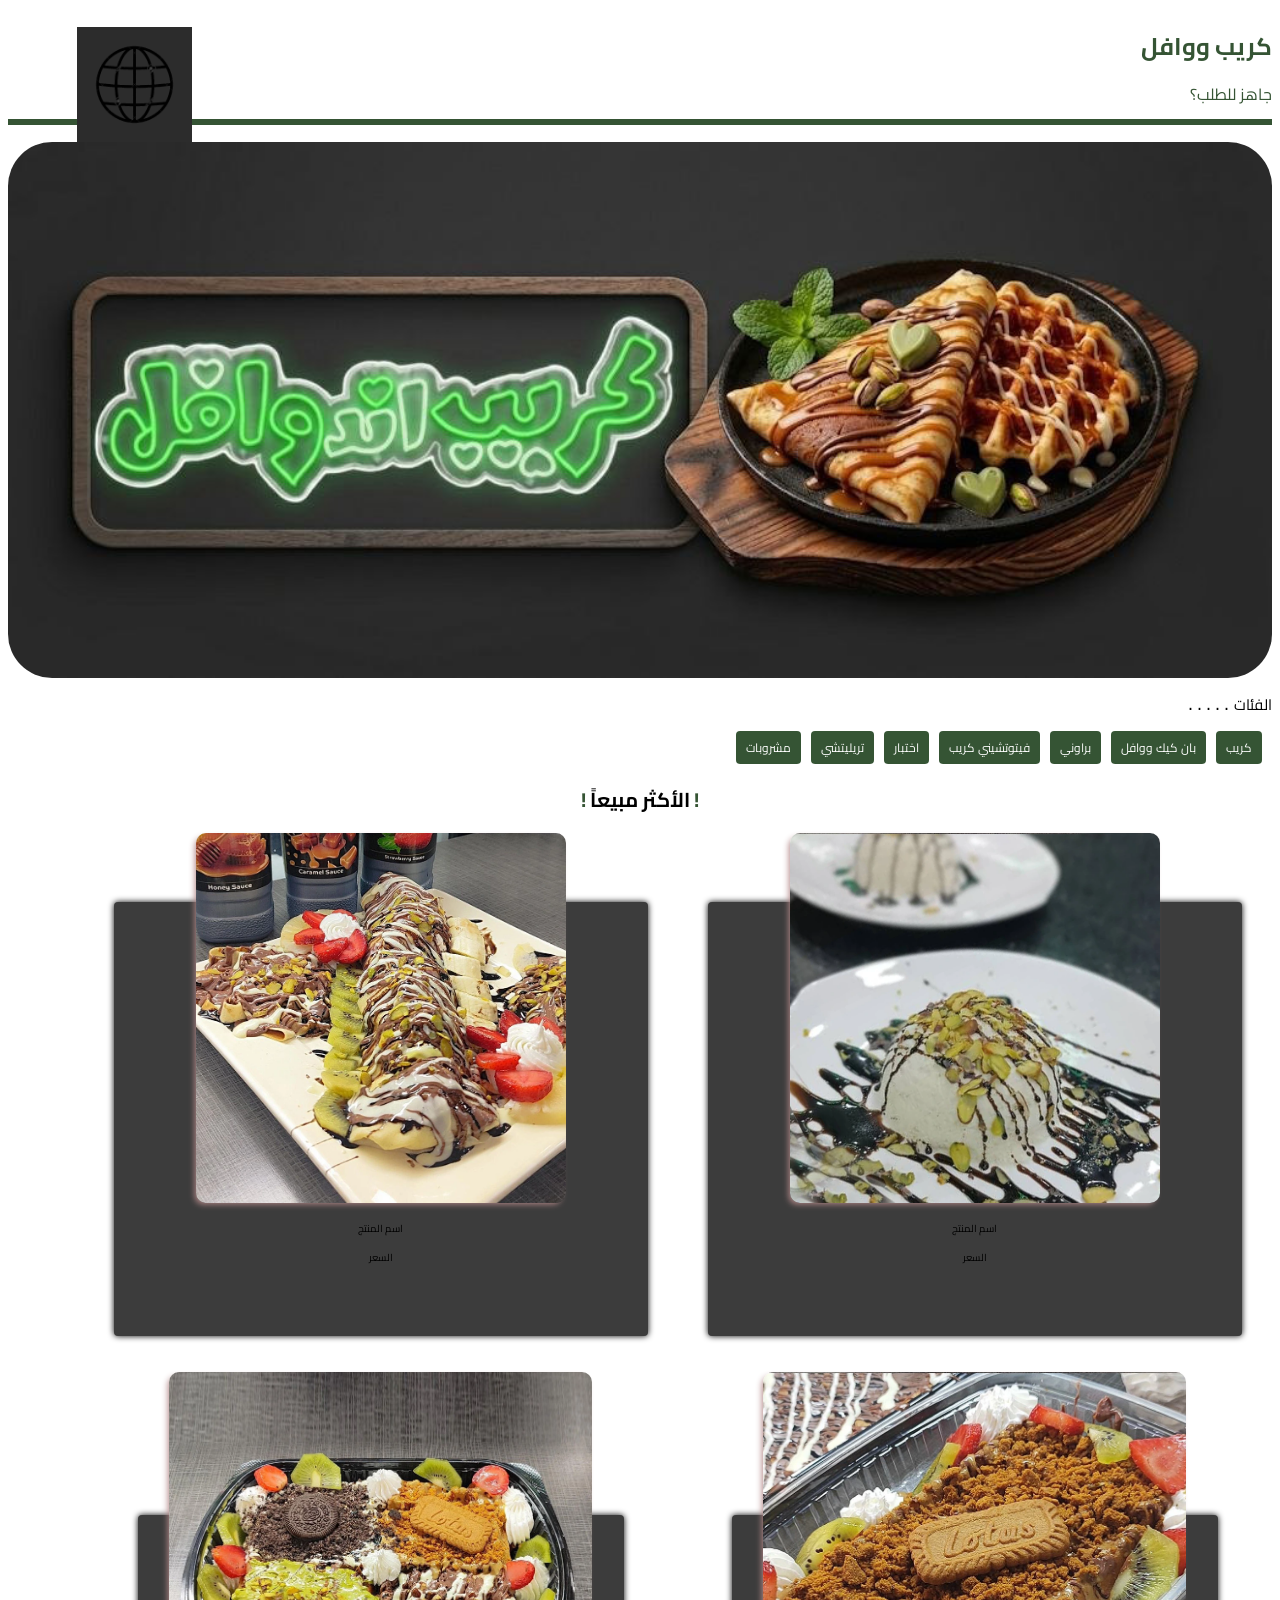
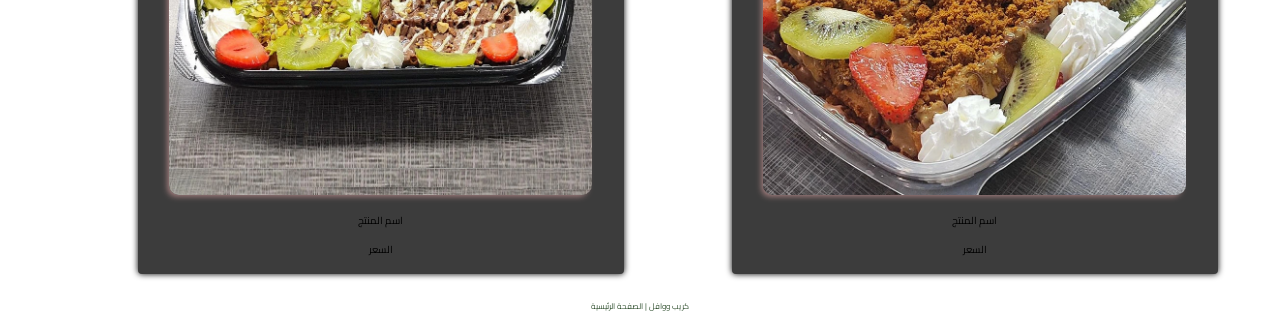
<file: index.html>
<!DOCTYPE html>
<html lang="ar" dir="rtl">
    <head>
        <meta name="viewport" content="width=device-width, initial-scale=1.0, maximum-scale=1.0, user-scalable=no">
        <meta charset="UTF-8">
        <title>كريب ووافل</title>
        <link rel="stylesheet" href="style.css">
        <link rel="preconnect" href="https://fonts.googleapis.com">
        <link rel="preconnect" href="https://fonts.gstatic.com" crossorigin>
        <link href="https://fonts.googleapis.com/css2?family=Cairo:wght@400;700&display=swap" rel="stylesheet">
        <style>
            /* RTL adjustments for the Arabic version only */
            body {
                font-family: "Cairo", sans-serif;
            }
            header {
                text-align: right;
            }
            .lang {
                margin-left: 0;
                margin-right: 60%;
            }
            h1 {
                font-family: "Cairo", sans-serif;
            }
        </style>
    </head>
    <body>
        <header>
            <h1>كريب ووافل</h1>
            <a href="index2.html"><img src="picture/lan.png" alt="تغيير اللغة" class="lang"></a>
            <p class="re">جاهز للطلب؟</p>
           <hr>
        </header>
        <img src="picture/1.jpg" alt="" class="logo">
        <nav>
            <!-- <input type="text" search="search" placeholder="search for products"> -->
            <p class="ca">الفئات <span class="point">.....</span></p>
            <div class="category">
            <a href="internallinks/crepe.html"><p class="cate">كريب</p></a>
            <a href="internallinks/panandwaf.html"><p class="cate">بان كيك ووافل</p></a>
            <a href="internallinks/brownie.html"><p class="cate">براوني</p></a>
            <a href="internallinks/fettuccine.html"><p class="cate">فيتوتشيني كريب</p></a>
            <a href="internallinks/test.html"><p class="cate">اختبار</p></a>
            <a href="internallinks/"><p class="cate">تريليتشي</p></a>
            <p class="cate">مشروبات</p>
            </div>
        </nav>
        <main>
            <p class="bp"><span class="bpFL">!</span> الأكثر مبيعاً <span class="bpFL">!</span></p>
            <section class="products">
                <div class="product1">
                    <img src="picture/p1.webp" alt="منتج 1" class="ProductPic" loading="lazy">
                    <p>اسم المنتج</p>
                    <p>السعر</p>
                </div>
                <div class="product2">
                    <img src="picture/p2.webp" alt="منتج 2" class="ProductPic" loading="lazy">
                    <p>اسم المنتج</p>
                    <p>السعر</p>
                </div>
                <div class="product3">
                    <img src="picture/p3.webp" alt="منتج 3" class="ProductPic" loading="lazy">
                    <p>اسم المنتج</p>
                    <p>السعر</p>
                </div>
                <div class="product4">
                    <img src="picture/p4.webp" alt="منتج 4" class="ProductPic" loading="lazy">
                    <p>اسم المنتج</p>
                    <p>السعر</p>
                </div>

            </section>
        </main>
        <footer>
            <p>كريب ووافل | الصفحة الرئيسية</p>
        </footer>
    </body>

</html>
</file>
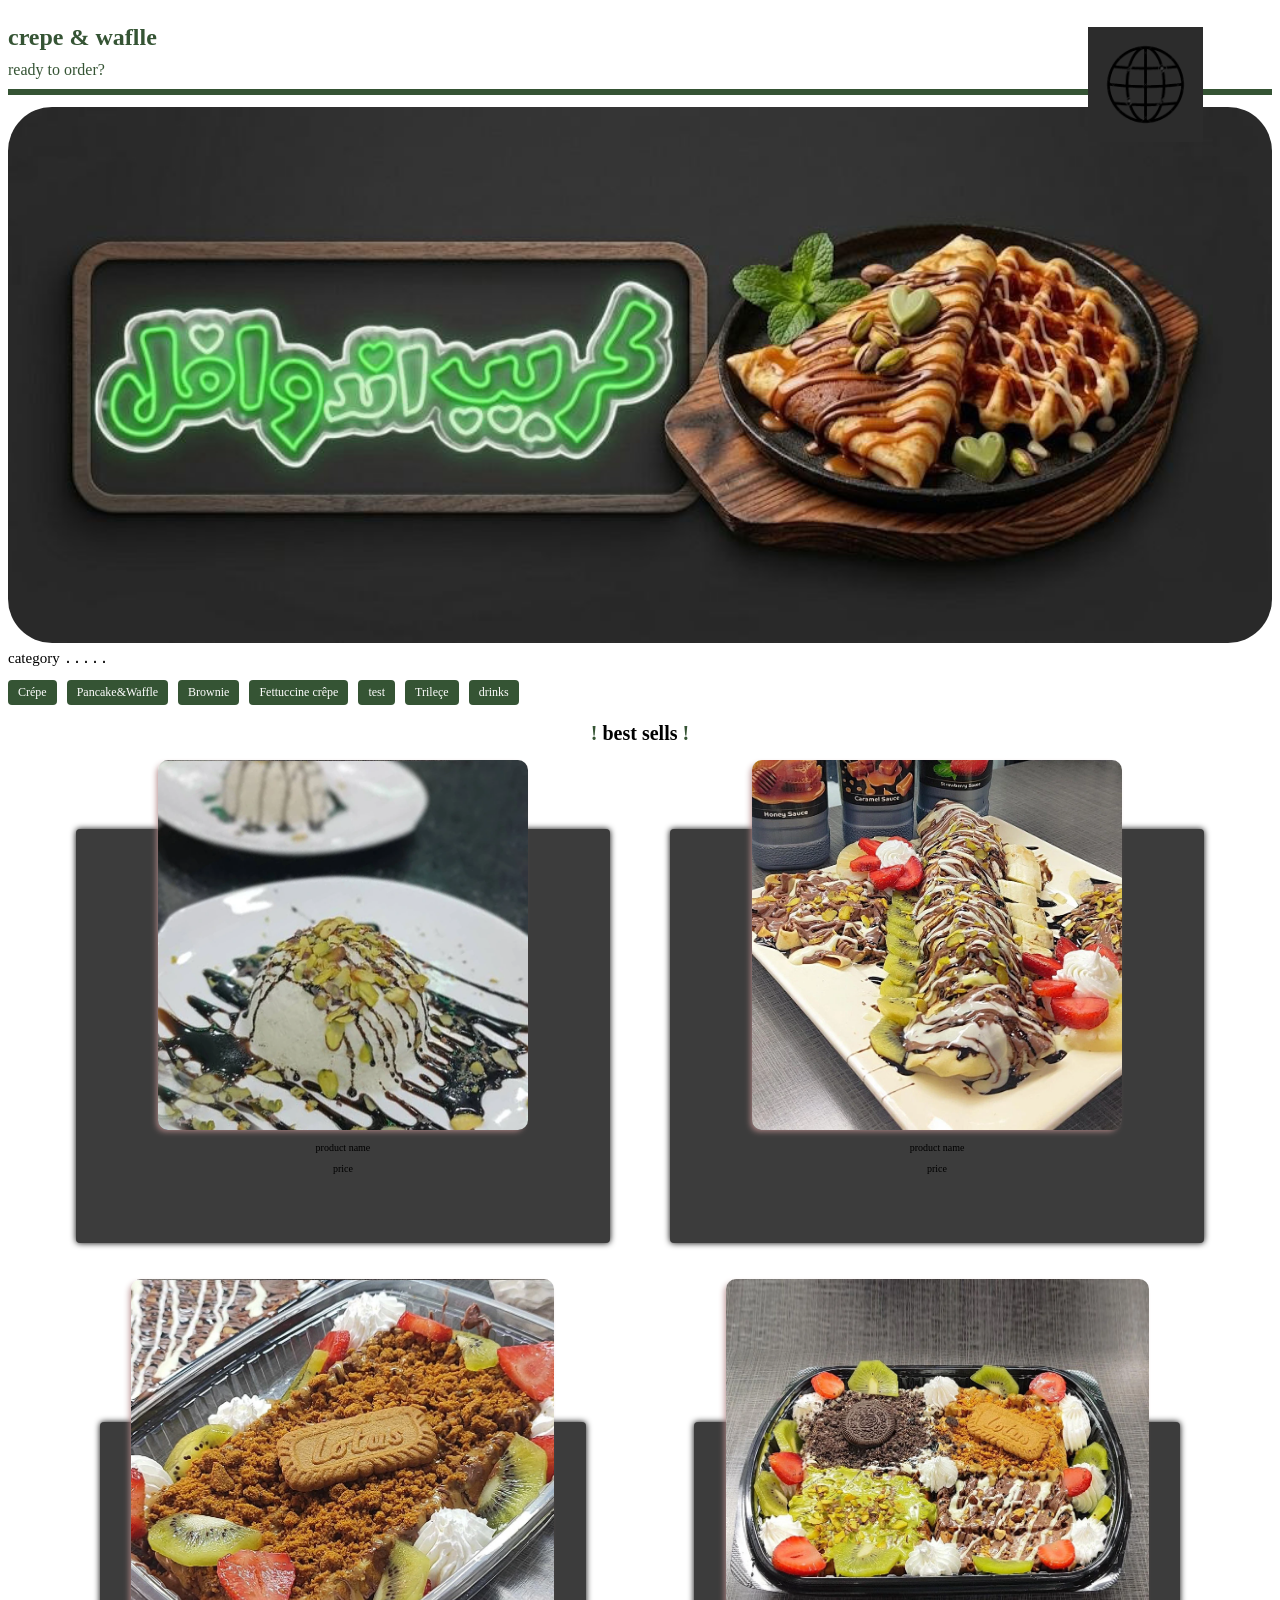
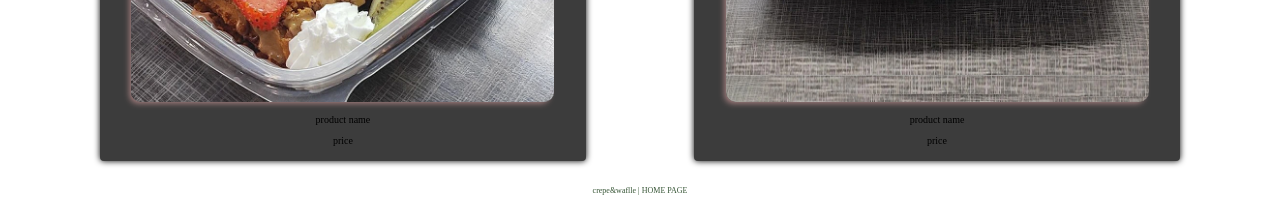
<file: index2.html>
<!DOCTYPE html>
<html>
    <head>
        <meta name="viewport" content="width=device-width, initial-scale=1.0, maximum-scale=1.0, user-scalable=no">
        <meta charset="UTF-8">
        <title>crepe & waflle</title>
        <link rel="stylesheet" href="style.css">
        <link rel="preconnect" href="https://fonts.googleapis.com">
        <link rel="preconnect" href="https://fonts.gstatic.com" crossorigin>
        <link href="https://fonts.googleapis.com/css2?family=Anton&display=swap" rel="stylesheet">
    </head>
    <body>
        <header>
            <h1>crepe & waflle</h1>
            <a href="index.html"><img src="picture/lan.png" alt="تغيير اللغة" class="lang" id="lan"></a>
            <p class="re">ready to order?</p>
           <hr>
        </header>
        <img src="picture/1.jpg" alt="" class="logo">
        <nav>
            <!-- <input type="text" search="search" placeholder="search for products"> -->
            <p class="ca">category <span class="point">.....</span></p>
            <div class="category">
            <a href="internallinks/crepe.html"><p class="cate">Crépe</p></a>
            <a href="internallinks/panandwaf.html"><p class="cate">Pancake&Waffle</p></a>
            <a href="internallinks/brownie.html"><p class="cate">Brownie</p></a>
            <a href="internallinks/fettuccine.html"><p class="cate">Fettuccine crêpe</p></a>
            <a href="internallinks/test.html"><p class="cate">test</p></a>
            <a href="internallinks/"><p class="cate">Trileçe</p></a>
            <p class="cate">drinks</p>
            </div>
        </nav>
        <main>
            <p class="bp"><span class="bpFL">!</span> best sells <span class="bpFL">!</span></p>
            <section class="products">
                <div class="product1">
                    <img src="picture/p1.webp" alt="product1" class="ProductPic" loading="lazy">
                    <p>product name</p>
                    <p>price</p>
                </div>
                <div class="product2">
                    <img src="picture/p2.webp" alt="product2" class="ProductPic" loading="lazy">
                    <p>product name</p>
                    <p>price</p>
                </div>
                <div class="product3">
                    <img src="picture/p3.webp" alt="product3" class="ProductPic" loading="lazy">
                    <p>product name</p>
                    <p>price</p>
                </div>
                <div class="product4">
                    <img src="picture/p4.webp" alt="product4" class="ProductPic" loading="lazy">
                    <p>product name</p>
                    <p>price</p>
                </div>

            </section>
        </main>
        <footer>
            <p>crepe&waflle | HOME PAGE</p>
        </footer>
    </body>

</html>
</file>
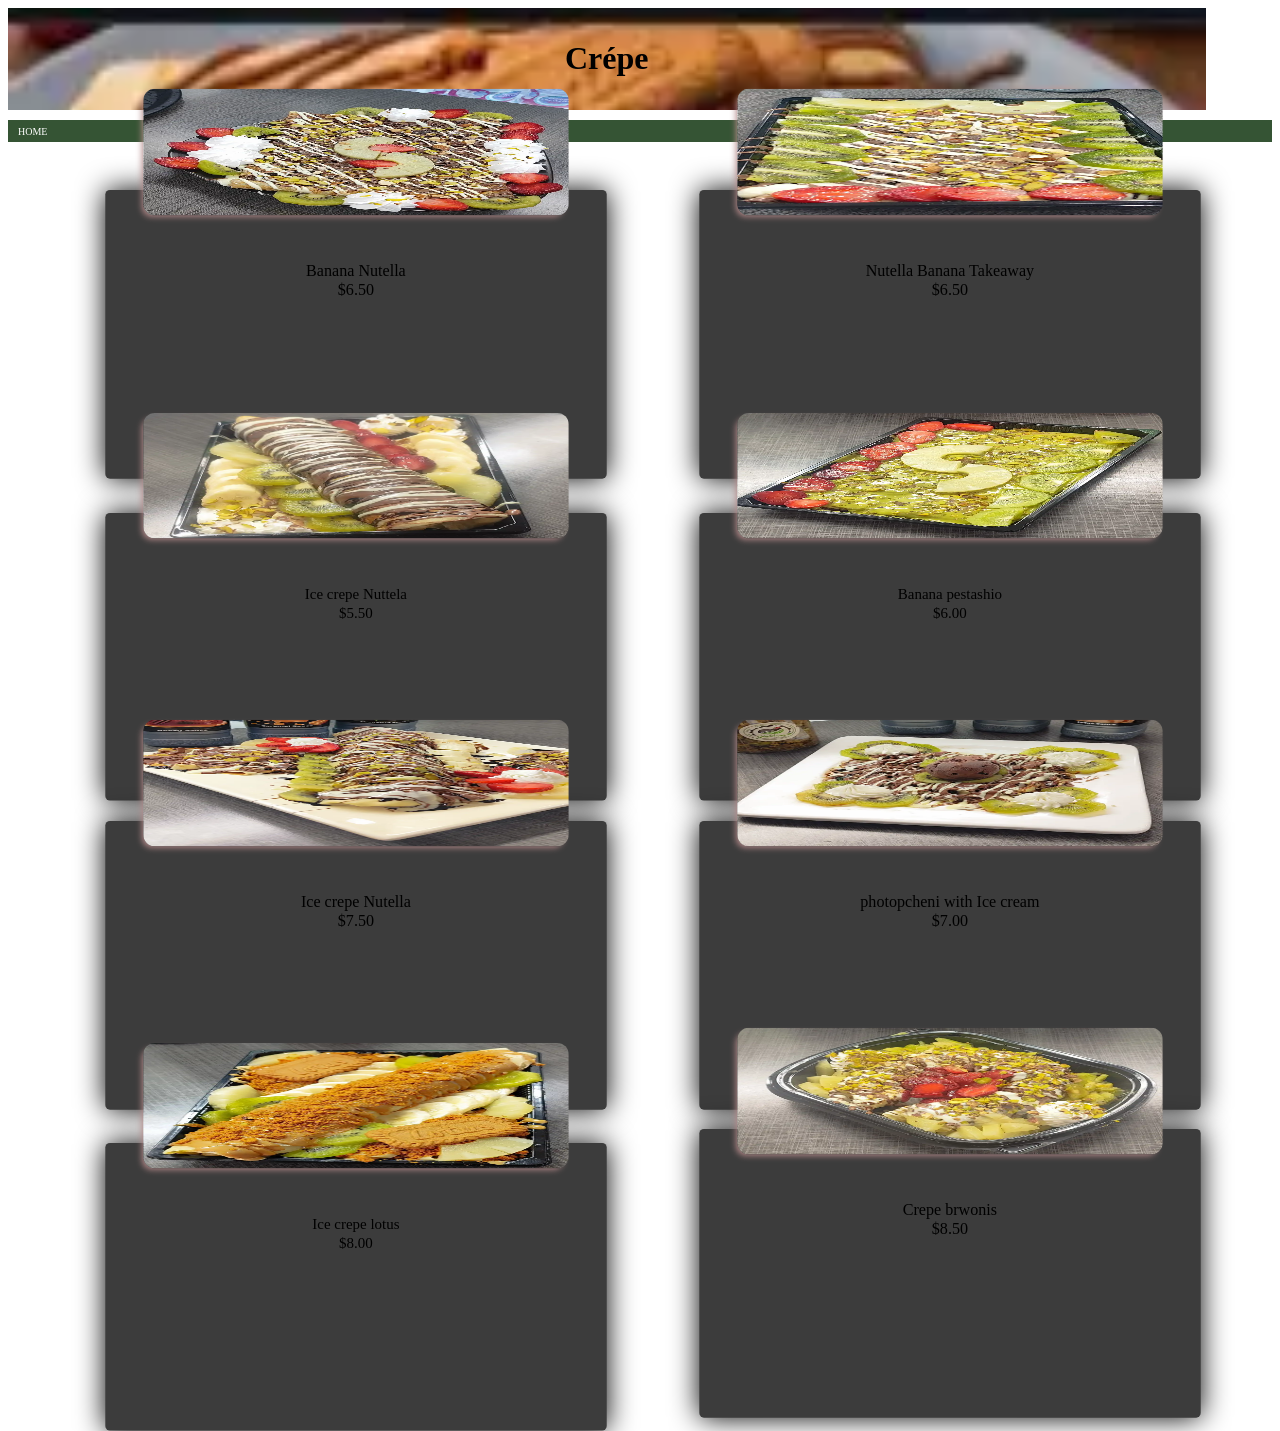
<file: internallinks/crepe.html>
<!DOCTYPE html>
<html lang="en">
<head>
  <meta charset="UTF-8">
  <meta http-equiv="X-UA-Compatible" content="IE=edge">
  <meta name="viewport" content="width=device-width, initial-scale=1.0">
  <link rel="stylesheet" href="categorustyle.css">
  <title>crepe</title>
</head>
<body>
    <header id="crepe">
        <h1>Crépe</h1>
    </header>
    <nav>
        <a href="../index.html" class="NavBotton">HOME</a>
    </nav>
    <main>
        <section class="products">
            <div class="product1">
                <img src="internalpic/crepe/1.webp" alt="product1" class="ProductPic" loading="lazy">
                <div class="disc">
                    <p>Banana Nutella</p>
                    <p>$6.50</p>
                </div>
            </div>
            <div class="product2">
                <img src="internalpic/crepe/2.webp" alt="product2" class="ProductPic" loading="lazy">
                <div class="disc">
                    <p>Nutella Banana Takeaway</p>
                    <p>$6.50</p>
                </div>
            </div>
        </section>    
        <section>
            <div class="product3">
                <img src="internalpic/crepe/3.webp" alt="product3" class="ProductPic" loading="lazy">
                <div class="disc">
                    <p>Ice crepe Nuttela</p>
                    <p>$5.50</p>
                </div>
            </div>
            <div class="product4">
                <img src="internalpic/crepe/10.webp" alt="product4" class="ProductPic" loading="lazy">
                <div class="disc">
                    <p>Banana pestashio </p>
                    <p>$6.00</p>
                </div>
            </div>
        </section>
        <section class="products">
            <div class="product1">
                <img src="internalpic/crepe/4.webp" alt="product5" class="ProductPic" loading="lazy">
                <div class="disc">
                    <p>Ice crepe Nutella</p>
                    <p>$7.50</p>
                </div>
            </div>
            <div class="product2">
                <img src="internalpic/crepe/5.webp" alt="product6" class="ProductPic" loading="lazy">
                <div class="disc">
                    <p>photopcheni with Ice cream</p>
                    <p>$7.00</p>
                </div>
            </div>
        </section>
        <section>
            <div class="product3">
                <img src="internalpic/crepe/12.jpg" alt="product7" class="ProductPic" loading="lazy">
                <div class="disc">
                    <p>Ice crepe lotus</p>
                    <p>$8.00</p>
                </div>
            </div>
            <div class="product1">
                <img src="internalpic/crepe/8.webp" alt="product9" class="ProductPic" loading="lazy">
                <div class="disc">
                    <p>Crepe brwonis</p>
                    <p>$8.50</p>
                </div>
            </div>
        </section>
    </main>

</body>
</html>
</file>
<file: style.css>
:root {
    --mainColor: #355434;
}

html, body {
    max-width: 100%;
}

@media (max-width: 768px) {
 body {
    font-family: "Inter", sans-serif;
    background-color: #2c2c2c;
    color: white;
    padding: 3%;
    overflow-x: hidden;
}

}

#lan {
    width: 9%;
    margin-left: 60%;
    position: absolute;
    top: 3%;
    left: 25%;
}

a {
    color: var(--mainColor);
    text-decoration: none;
}

header {
    color: var(--mainColor);
    text-align: left;
    display: inline-block;
    align-items: center;
    width: 100%;
}

h1{
    display: inline-block;
    font-size: 24px;
}

.lang {                                 /*language icon*/
    width: 9%;
    margin-left: 60%;
    position: absolute;
    top: 3%;
    right: 25%;
}

.re {                                   /*ready to order*/
    display: block;
    margin-bottom: 10px;
    margin-top: -6px;
    font-size: 16px;
}

hr {                                      /* the horezental line*/
    border: 3px solid var(--mainColor);
}

.logo {                                 /*the crep and wafll image (the main picture)*/
    width: 100%;
    border-radius: 44px;
}

.point {                                /*the points in category word*/
    font-family: 'Courier New', Courier, monospace;
}

.bpFL {                      /*  !    */
    color: #355434;
}

.category {                            /* category (section)*/
    display: flex;
    margin-top: 0px;
    overflow-x: auto;
    white-space: nowrap;
    -webkit-overflow-scrolling: touch;
    scrollbar-width: none; 
}
.ca{                                    /*category (word)*/
    margin: 3px 0 0 0;
    font-size: 15px;
}

.cate {                                /*types of category*/
    display: inline-block;
    margin-right: 10px;
    padding: 5px 10px;
    background-color: var(--mainColor);
    border-radius: 4px;
    cursor: pointer;

}

p.cate {
    font-size: 12px;
    color: white;
}

.bp {                                  /*best proudects (word)*/
    font-size: 20px;
    font-weight: bold;
    margin-top: 5px;
    text-align: center;
}

section {                           /*the best four product (section)*/
    width: 94%;
    display: flex;
    flex-wrap: wrap;
    justify-content: space-around;
    margin-top: 25px;
    margin-left: 3%;
}

.ProductPic {                           /*produuct pictuire*/
    margin-top: -31%;
    width: 89%;
    height: 90%;
    border-radius: 10px;
    box-shadow: -3px 3px 6px -2px    #b58a8a;
}
/* */
 .product1 ,.product2 {                         /* the best four products (the two in up) */
    width: 35%;
    height: 35%;
    margin-top: 5%;
    padding: 5%;
    background-color: #3c3c3c;
    border-radius: 4px;
    text-align: center;
    font-size: 10px;
    box-shadow: 0 0 6px 0 #000000;
}

 .product3 , .product4 {                    /* the best four products (the two in down) */
    width: 40%;
    height: 40%;
    margin: 5px;
    padding: 5px;
    background-color: #3c3c3c;
    border-radius: 4px;
    text-align: center;
    font-size: 10px;
    margin-top: 15%;
    box-shadow: 0 0 6px 0 #000000;
}

footer {
    text-align: center;
    color: var(--mainColor);
    font-size: 8px;
    margin-top: 20px;
}
</file>
<file: internallinks/categorustyle.css>
html, body {
    max-width: 100%;
    
}

@media (max-width: 768px) {
 body {
    font-family: "Inter", sans-serif;
    background-color: #2c2c2c;
    color: white;
    padding: 3%;
    overflow-x: hidden;
}
}

p {
    margin: 0;
}

#crepe {
    background-image: url(internalpic/crepe/crepeheader.webp); 
    background-size: cover;
}

header {
    
    padding: 11px;
    width: 93%;
    height: 100%;
    text-align: center;
}

nav {
    padding: 0px;
    margin-top: 10px;
    background-color: #355434;
    align-items: center;
    padding: 1px 3px 3px 10px;
}

.NavBotton {
    font-size: 10px;
}

section {                           /*the best four product (section)*/
    width: 94%;
    display: flex;
    flex-wrap: nowrap;
    justify-content: space-around;
    margin-top: 12px;
    margin-left: 4%;
}


.ProductPic {                           /*produuct pictuire*/
    margin-top: -31%;
    width: 89%;
    height: 90%;
    border-radius: 10px;
    box-shadow: -3px 3px 6px -2px #b58a8a;
}

 .product1 ,.product2 {                         /* the best four products (the two in up) */
    width: 35%;
    height: 122px;
    margin: 10px;
    padding: 10px;
    background-color: #3c3c3c;
    border-radius: 4px;
    text-align: center;
    font-size: 14px;
    box-shadow: 0 0 25px 0 #000000;
    padding-bottom: 10%;
    transform: scale(1.15);
    transform-origin: top center;
    margin-top: 36px;
}
 .product3 , .product4 {                    /* the best four products (the two in down) */
    width: 35%;
    height: 121px;
    margin: 10px;
    padding: 10px;
    background-color: #3c3c3c;
    border-radius: 4px;
    text-align: center;
    font-size: 13px;
    margin-top: 50px;
    box-shadow: 0 0 25px 0 #000000;
    padding-bottom: 10%;
    transform: scale(1.15);
    transform-origin: top center;
}

.disc{
    margin-top: 9% ;
}

a {
    color: white;
    text-decoration: none;
}
</file>
